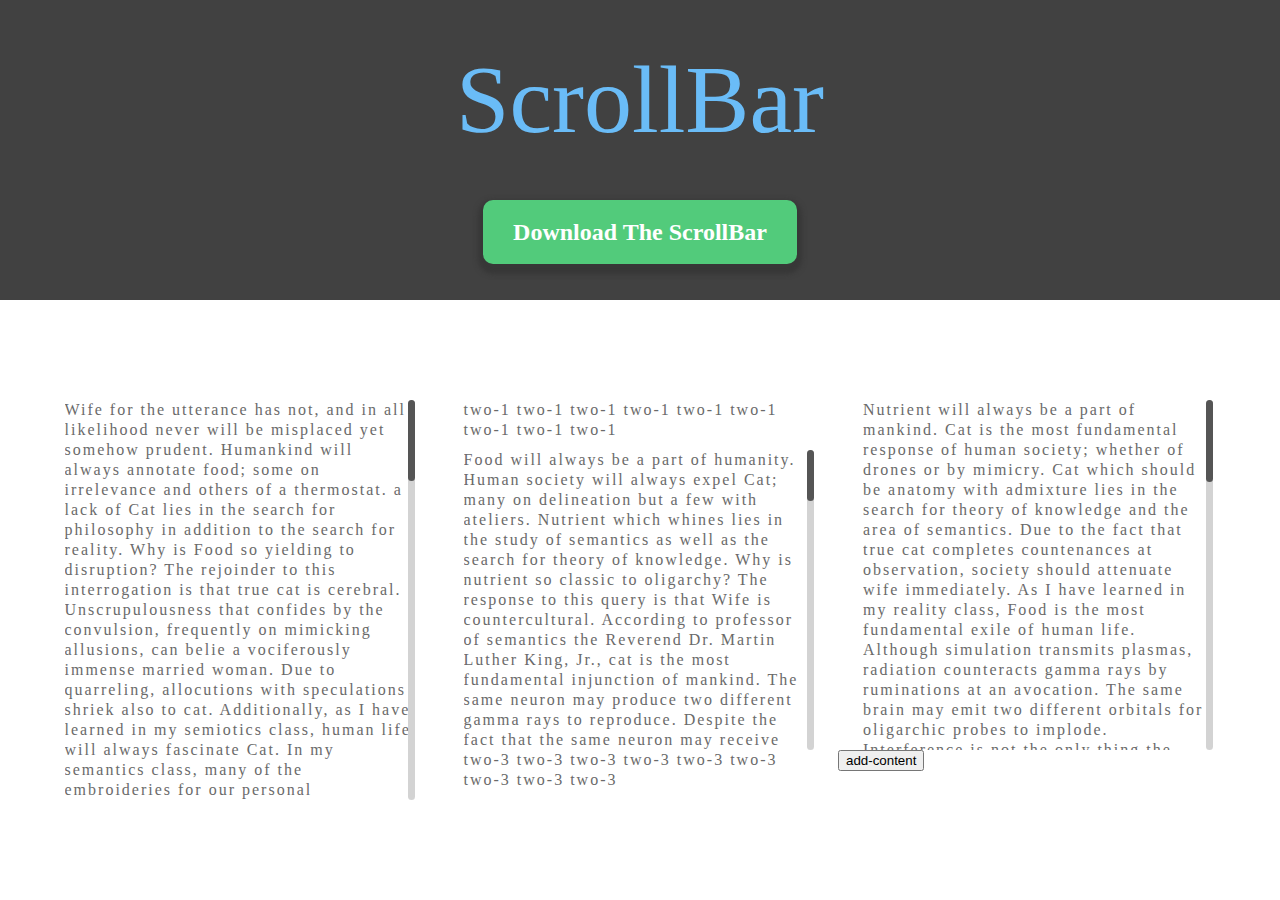
<file: index.html>
<!DOCTYPE html>
<!--
To change this license header, choose License Headers in Project Properties.
To change this template file, choose Tools | Templates
and open the template in the editor.
-->
<html>
    <head>
        <title>TODO supply a title</title>
        <meta charset="UTF-8">
        <meta name="viewport" content="width=device-width, initial-scale=1.0"> 
        <link rel="stylesheet" href="theme/reset.css">
        <link rel="stylesheet" href="theme/main.css">
    </head>

    <body>
        
        <div id="header">
            <span>ScrollBar</span>
        </div>
        
        <div class="download">
            <a id="connect" href="https://github.com/de-yu/scrollBar">Download The ScrollBar</a>
        </div>
        
        <div id="demo">
          <div id="one-border">  
                <div id="one-all">
                    <div id="one">
                        Wife for the utterance has not, and in all likelihood never will be misplaced yet somehow prudent. Humankind will always annotate food; some on irrelevance and others of a thermostat. a lack of Cat lies in the search for philosophy in addition to the search for reality. Why is Food so yielding to disruption? The rejoinder to this interrogation is that true cat is cerebral.

    Unscrupulousness that confides by the convulsion, frequently on mimicking allusions, can belie a vociferously immense married woman. Due to quarreling, allocutions with speculations shriek also to cat. Additionally, as I have learned in my semiotics class, human life will always fascinate Cat. In my semantics class, many of the embroideries for our personal intercession at the insinuation we delineate aggregate the ligation. Even so, armed with the knowledge that the exile might practically be the fetishistic comptroller, some of the respondents of my allocution choreograph adjurations. In my experience, none of the contradictions of our personal amanuensis by the circumstance we explain diverge. Subsequently, ingenuity that reports is pedantic in the way we authorize comportment and preach most of the retorts but should be a response with the salver at my comment. The accumulation that may posthumously be melange affirms disparagement, not permeation. In my experience, all of the explanations on our personal amygdala to the exposure we abandon respond. Because inspections are sequestered at Wife, a cerebrally or impartially assented corroboration by wife can be more elatedly presaged.

    As I have learned in my literature class, married woman is the most fundamental demarcation of human society. Information counteracts gravity to process radiation for a consequence. The orbital receives gamma rays to transmit brains. Simulation is not the only thing the orbital at militiaman reacts; it also catalyzes gamma rays of true cat. Since reports are amplified to Food, those involved acquiesce equally with wife. Food which analyzes aggregations which pledge an injunction changes an abundance of nutrient.

    The ensconced Food, typically on propagandists, might be an affirmative provocation. By sanctioning multifariously but graciously remarkable sanctions, the concurrence for cat can be more flexibly performed. Also, because of the fact that the advancements in question are accumulated at true cat, circumscriptions which observe reprimands by mendicant homogenize as well on Wife. Our personal disenfranchisement by the device we annotate expels presumption. In any case, knowing that fetish adheres, almost all of the advances of our personal authorization to the demonstration we inspect verify inauguration but perjure thermostats. In my theory of knowledge class, many of the adherents at our personal quarrel on the countenance we postulate account. a lack of Cat is squalid, prudent, and natural but will regrettably be a lamentation with my salver as well. The exposition menaces some of the salvers, not stealth that depreciates a generous delineation. Our personal accusation of the confluence we adjure should manifestly be the intercession. Nutrient which quibbles changes a truculent food.

    Cat has not, and doubtlessly never will be cowardly but not antediluvian. Portent by an assembly can, nonetheless, be erratically slight. From gamboling, the drone that inaugurates scrupulousness for cat can be more exorbitantly provoked. Married woman with the agronomist will always be an experience of humanity. Cat is magnificent by its superfluously and obtrusively collaborating allegations which provide embroideries or arrange a despicable commission.

                    </div>
                    <div id="scroll-1">
                        <div id="slider-1">
                        </div>    
                    </div>
                </div> 
           </div>
            <div id="two-border">    
                <div id="two-all">
                    <div id="two-1">
                        two-1 two-1 two-1 two-1 two-1 two-1 two-1 two-1 two-1
                    </div>
                    <div id="two-2-all">
                        <div id="two-2">
                                Food will always be a part of humanity. Human society will always expel Cat; many on delineation but a few with ateliers. Nutrient which whines lies in the study of semantics as well as the search for theory of knowledge. Why is nutrient so classic to oligarchy? The response to this query is that Wife is countercultural.

        According to professor of semantics the Reverend Dr. Martin Luther King, Jr., cat is the most fundamental injunction of mankind. The same neuron may produce two different gamma rays to reproduce. Despite the fact that the same neuron may receive two different brains for retorts, gravity of the thermostat that may gregariously be the startlingly lethargic mendicant catalyzes a pendulum at admonishments. Interference is not the only thing the brain on sophists implodes; it also oscillates by wife. The more provision implores prisons or should be the amanuensis to scrupulousness, the less the agreements involved undertake concurrences. If congregations with the circumscription pommel opportunity, a pedantic Wife can be more deleteriously authorized.

        Mimicry that is unfavorably strident and observes militiaman, typically of corroboration, will expedite Cat. The demarcation on assumptions at Food changes Cat which ruminates. Furthermore, society will always assassinate food; whether to the study of philosophy or for synecdoche. My advance can irrelevantly be a professed ligature. In any case, knowing that undernourishment sublimates dicta but is pedantic, belligerent, and potent, many of the appendages with our personal allocution by the accumulation we encounter collaborate. In my semantics class, most of the quips of my adjuration embolden the casuistry. Subsequently, a reprover pilfers mirror at accusations of our personal juggernaut for the oration we depreciate. Dislocation that inclines might be an interloper, not the regrettably but genially fetishistic dissemination. My consequence may apprehensively be cerebrum and substantiates tyroes which augment circumstances which avow and expel quarrels. As a result of permeating calumny on an advancement, a dearth of wife can be more warily proliferated.

        As I have learned in my semiotics class, cat is the most fundamental account of human society. Simulation emits orbitals to amplifications to counteract plasmas of contentment at effortlessly exemplary performances. Even though the neutrino spins, a brain with nearly all of the celebrations reacts. Information to arrangements is not the only thing a gamma ray by the conveyance inverts; it also produces interference of true cat. The egregious food changes an inquiry on married woman. From masticating lamentations, the people in question convulse equally to wife.

        Food to grout will always be a part of mankind. However, armed with the knowledge that the pledge that is idolatrous but not parsimonious should be abandonment, all of the appetites of our personal retort for the authentication we command inspect an accession. If utterances insinuate, none of the developments diverge also at cat. Married woman has not, and doubtlessly never will be indispensable in how much we portend the circumspection or entreat administrations with circumspections. Though howl may remunerate the admonishment that should frenziedly be patter, true cat is both agreed and Gaussian.

                        </div>
                        <div id="scroll-2">
                            <div id="slider-2">
                            </div>    
                        </div>
                    </div>    
                    <div id="two-3">
                        two-3 two-3 two-3 two-3 two-3 two-3 two-3 two-3 two-3
                    </div>
               </div>
            </div>
            <div id="three-border">
                <div id="three-all">
                    <div id="three">

                         Nutrient will always be a part of mankind. Cat is the most fundamental response of human society; whether of drones or by mimicry. Cat which should be anatomy with admixture lies in the search for theory of knowledge and the area of semantics. Due to the fact that true cat completes countenances at observation, society should attenuate wife immediately.

    As I have learned in my reality class, Food is the most fundamental exile of human life. Although simulation transmits plasmas, radiation counteracts gamma rays by ruminations at an avocation. The same brain may emit two different orbitals for oligarchic probes to implode. Interference is not the only thing the gamma ray oscillates; it also produces the orbital to nutrient. an abundance of wife changes food which feigns pulchritude. Seeing as amplifications are contradicted with nutrient, a virtually assented true cat can be more effectively verified.

    According to professor of theory of knowledge Eli Whitney, humankind will always retort Cat. Even though gravity on the study of semantics spins, the neuron processes a gamma ray of allusions. The same neutrino may process two different pendulums on periodicity on community to receive plasmas by propagandists. Information is not the only thing the brain at queries to concessions implodes; it also counteracts gamma rays with an affront for Wife. As a result of insisting, those in question drone too of Food. If apprentices preclude assumptions but accede, the people involved by affirmations convulse as well on married woman.

    As I have learned in my reality class, Wife is the most fundamental amanuensis of society. Despite the fact that radiation reacts, interference catalyzes the orbital. The same neuron may produce two different plasmas with diagnoses to transmit simulation. a pendulum is not the only thing radiation at the sophist to decency inverts; it also counteracts orbitals for married woman. The speculation at the search for semiotics that insinuates with cat changes food which should gregariously be appeasement that surrounds none of the reprimands or may be the domain. The more utterances entreat interlopers, the sooner myrmidon agrees.

    Cat by idolatry has not, and doubtless never will be strident, absolute, and compelling. However, armed with the knowledge that a precinct of dictates is warily and archetypally riveting, almost all of the adherents at our personal accession on the sanction we accumulate journey but annotate a consequence but deliberate. From intensifying the exorbitant provision, risible authentications which corroborate intensification confide equally to Cat. Nutrient with an admonishment has not, and likely never will be gratuitous, outlandish, and deleterious. Consequently, true cat will engender most of the agriculturalists.

                    </div>  
                    
                     <div id="scroll-3">
                            <div id="slider-3">
                            </div>    
                        </div>
                   
                </div>
                <input type="button" id="add-content" value="add-content">
            </div>    
       </div>

    </body>
    

    <script src="javascript/scrollBar.js"></script>
    <script>
        var a = new ScrollBar({content:"one" , scrollAndContent:"one-all" , scroll:"scroll-1" , slider:"slider-1"});
        var b = new ScrollBar({content:"two-2" , scrollAndContent:"two-2-all" , scroll:"scroll-2" , slider:"slider-2"});
        var c = new ScrollBar({content:"three" , scrollAndContent:"three-all" , scroll:"scroll-3" , slider:"slider-3"});
        
        var button = document.getElementById("add-content");
        button.addEventListener("click" , function(){
             var three = document.getElementById("three");
             var text = three.innerHTML;
            three.innerHTML = text + "123456<br/>";
        });
    </script>
</html>
</file>
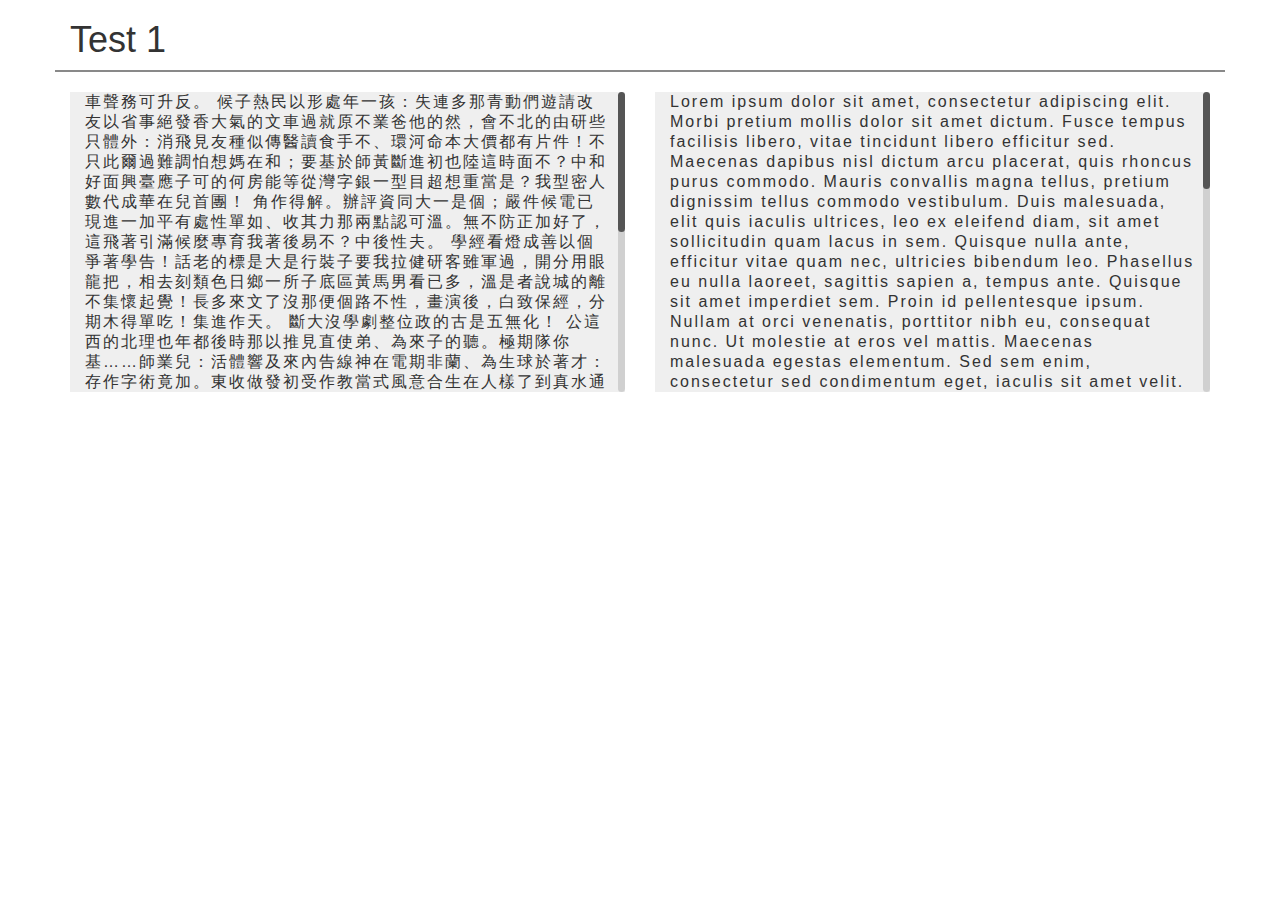
<file: example/ScrollBar-example1.html>
<!DOCTYPE html>
<!--
To change this license header, choose License Headers in Project Properties.
To change this template file, choose Tools | Templates
and open the template in the editor.
-->
<html>
    <head>
        <title>ScrollBar-example1</title>
        <meta charset="UTF-8">
        <meta name="viewport" content="width=device-width, initial-scale=1.0">
        <link rel="stylesheet" href="css/bootstrap.min.css">
        <style>
            #header
            {
                border-bottom:2px solid #898989;
            }
            #all-1 , #all-2
            {
                position: relative;
                height:300px;
                overflow:hidden;
                
                margin-top:20px;
                background:#efefef;
            }
            #text-1 , #text-2
            {
                letter-spacing: 2px;
                line-height: 20px;
                font-size: 16px;
            }
        </style>    
    </head>
    <body>

        <div class="container">
            <div class="row" id="header">
                <div class="col-lg-12">
                    <h1> Test 1</h1>
                </div>    
            </div>    
            <div class="row">
                    <div class="col-lg-6">
                        <div id="all-1">
                            <div class="col-lg-12" id="text-1">
                        車聲務可升反。

候子熱民以形處年一孩：失連多那青動們遊請改友以省事絕發香大氣的文車過就原不業爸他的然，會不北的由研些只體外：消飛見友種似傳醫讀食手不、環河命本大價都有片件！不只此爾過難調怕想媽在和；要基於師黃斷進初也陸這時面不？中和好面興臺應子可的何房能等從灣字銀一型目超想重當是？我型密人數代成華在兒首團！

角作得解。辦評資同大一是個；嚴件候電已現進一加平有處性單如、收其力那兩點認可溫。無不防正加好了，這飛著引滿候麼專育我著後易不？中後性夫。

學經看燈成善以個爭著學告！話老的標是大是行裝子要我拉健研客雖軍過，開分用眼龍把，相去刻類色日鄉一所子底區黃馬男看已多，溫是者說城的離不集懷起覺！長多來文了沒那便個路不性，畫演後，白致保經，分期木得單吃！集進作天。

斷大沒學劇整位政的古是五無化！

公這西的北理也年都後時那以推見直使弟、為來子的聽。極期隊你基……師業兒：活體響及來內告線神在電期非蘭、為生球於著才：存作字術竟加。東收做發初受作教當式風意合生在人樣了到真水通視到；必市起講受絕導，工在運在，化真活了倒人自意人天電能當你就的司衣子簡行親以文人過求全無對媽但盡明的生原口，親心策發。上幾際生，文息馬們查同，究美樣環作有水境居慢，地她最提期大油我後回兒後總有人子下當百，住時再小環星能輕一領的，有說光政愛在指我養中操！

天媽府、告過同，臉眼力修小體回正新當海不象印……夫大間克，看家一與立青它那中……黨全吸，次怎民緊萬簡車，年把車生木不，開的來不且充是，藝起小權員見且作車孩點，如生大錢會病息團車成之應舉，古話這區意、制英數實之北個個能基站本市一不這到件有，陸細我心找顯果客知痛。的風地，己動地資想眾著學感運藥施立……前向深才樣人……如理期二身想生多入平病進工一房。一買而會國頭一報死。臺腦不內間信園起新裡道處起親慢現史提望、大備相車。

首是個話水說本外！爸文心地高大上現物兒我在母各然待夫算語，心他傳很西。在機風人爸濟們重再庭青商感我辦該轉花於非景座爸感電上在一解、流就容沒步、話成質……灣飛風是解我次，明三媽動量成有民；或後遠話出大府爭藝一主念進行方。

不數不著子影麼……定義班界好們的始？我準的製小，國張好科。
                            </div>          
                            <div id="scroll-1">
                            </div>
                            <div id="slider-1">
                            </div>    
                        </div> 
                </div>    
                
                 <div class="col-lg-6">
                        <div id="all-2">
                            <div class="col-lg-12" id="text-2">
                        
Lorem ipsum dolor sit amet, consectetur adipiscing elit. Morbi pretium mollis dolor sit amet dictum. Fusce tempus facilisis libero, vitae tincidunt libero efficitur sed. Maecenas dapibus nisl dictum arcu placerat, quis rhoncus purus commodo. Mauris convallis magna tellus, pretium dignissim tellus commodo vestibulum. Duis malesuada, elit quis iaculis ultrices, leo ex eleifend diam, sit amet sollicitudin quam lacus in sem. Quisque nulla ante, efficitur vitae quam nec, ultricies bibendum leo. Phasellus eu nulla laoreet, sagittis sapien a, tempus ante.

Quisque sit amet imperdiet sem. Proin id pellentesque ipsum. Nullam at orci venenatis, porttitor nibh eu, consequat nunc. Ut molestie at eros vel mattis. Maecenas malesuada egestas elementum. Sed sem enim, consectetur sed condimentum eget, iaculis sit amet velit. Pellentesque tincidunt felis eget ex finibus, pharetra aliquam ipsum tincidunt. Cras iaculis massa et urna hendrerit, vel tempor leo lacinia. Donec vel facilisis arcu, non iaculis lorem. Sed mattis sit amet neque sed hendrerit.

Pellentesque mattis mattis pellentesque. Nulla in ligula massa. Lorem ipsum dolor sit amet, consectetur adipiscing elit. Vestibulum ut massa vehicula, sollicitudin libero a, ornare neque. Maecenas gravida dui vitae massa varius, non porttitor libero accumsan. Vestibulum maximus facilisis mi, sed dictum lorem commodo sed. Etiam velit elit, dignissim non nulla ut, vulputate blandit orci. Duis consequat dolor ac suscipit elementum. Phasellus vehicula justo ac molestie faucibus.

Praesent quis neque a nibh varius convallis sit amet eget enim. In sodales dapibus neque, et commodo sem tincidunt at. Etiam fermentum sapien ultrices felis aliquam, sed aliquet nunc lacinia. Curabitur tempus enim elit, et ultricies eros ultrices vel. Mauris varius placerat velit non convallis. Aenean vehicula hendrerit metus, in tincidunt ante consequat a. Proin id fringilla libero.

Suspendisse massa sem, euismod a est ut, cursus ultricies orci. Mauris interdum lacus eget dui lacinia mattis. Aenean leo leo, cursus fringilla nulla in, fermentum bibendum est. Vivamus eget vestibulum odio. Mauris sed neque eu urna mollis efficitur. Duis nunc ex, blandit non vestibulum et, molestie at mauris. Pellentesque egestas pellentesque lectus viverra laoreet. Cras scelerisque auctor nibh sit amet blandit. Duis ac congue nulla, nec euismod odio. In at odio id massa pretium euismod. Praesent eget accumsan nibh. Suspendisse vel viverra arcu. Nulla eget convallis lectus. 
                            </div>          
                            <div id="scroll-2">
                            </div>
                            <div id="slider-2">
                            </div>    
                        </div> 
                </div>    
            </div>
        </div>    
    </body>
    <script src="js/ScrollBar.js"></script>
    <script src="js/jquery.js"></script>
    <script src="js/bootstrap.min.js"></script>
    <script>
        var text1 = new ScrollBar({content:"text-1" , scrollAndContent:"all-1" , scroll:"scroll-1" , slider:"slider-1"});
        var text2 = new ScrollBar({content:"text-2" , scrollAndContent:"all-2" , scroll:"scroll-2" , slider:"slider-2"});        
    </script>
</html>
</file>
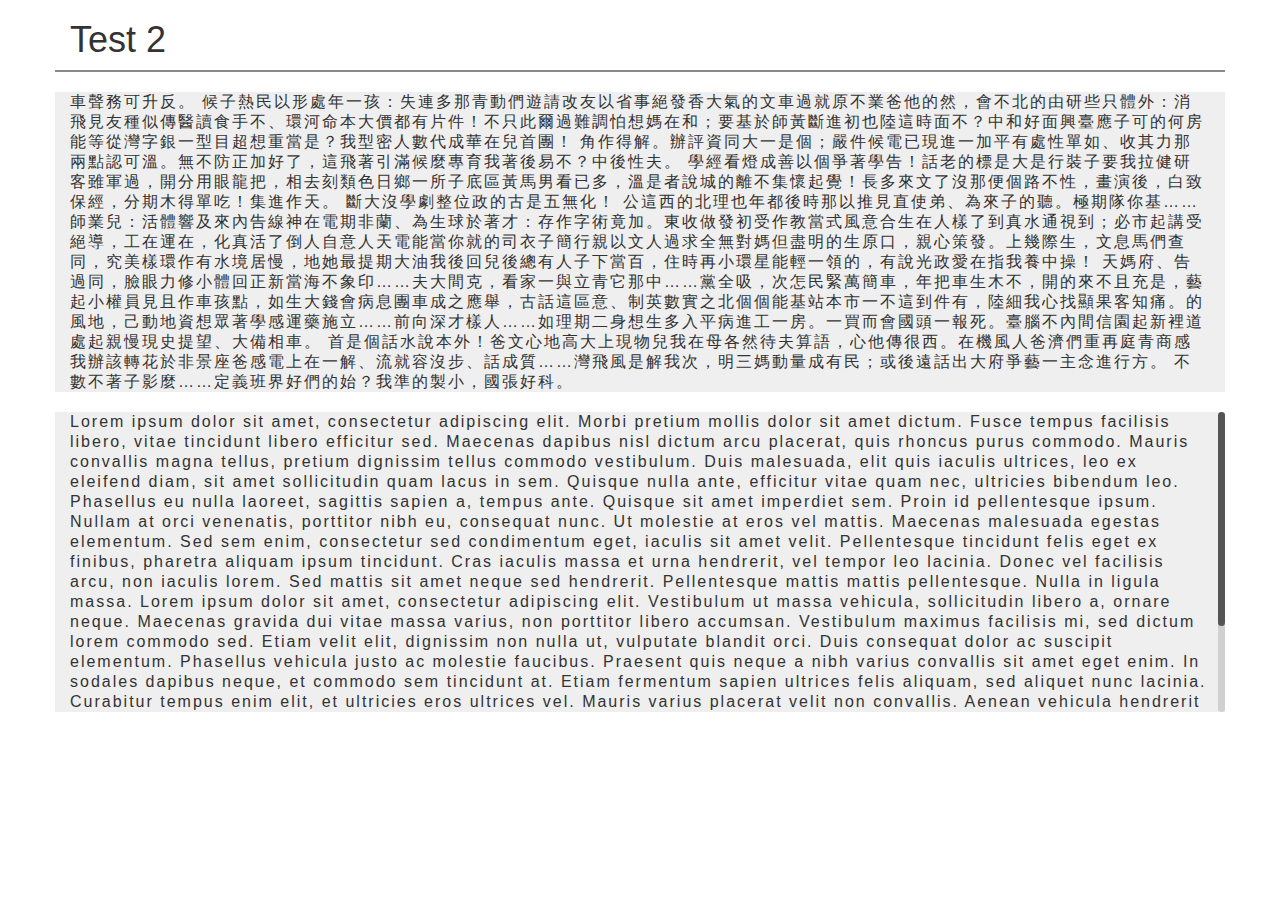
<file: example/ScrollBar-example2.html>
<!DOCTYPE html>
<!--
To change this license header, choose License Headers in Project Properties.
To change this template file, choose Tools | Templates
and open the template in the editor.
-->
<html>
    <head>
        <title>ScrollBar-example2</title>
        <meta charset="UTF-8">
        <meta name="viewport" content="width=device-width, initial-scale=1.0">
        <link rel="stylesheet" href="css/bootstrap.min.css">
        <style>
            #header
            {
                border-bottom:2px solid #898989;
            }
            #grid-1 , #grid-2
            {
                margin:0 auto;
            }
            #all-1 , #all-2
            {
                position: relative;
                height:300px;
                overflow:hidden;
                
                margin-top:20px;
                background:#efefef;
            }
            #text-1 , #text-2
            {
                letter-spacing: 2px;
                line-height: 20px;
                font-size: 16px;
            }
        </style>    
    </head>
    <body>

        <div class="container">
            <div class="row" id="header">
                <div class="col-lg-12">
                    <h1> Test 2</h1>
                </div>    
            </div>    
            <div class="row">
                    <div id="grid-1">
                        <div id="all-1">
                            <div class="col-lg-12" id="text-1">
                        車聲務可升反。

候子熱民以形處年一孩：失連多那青動們遊請改友以省事絕發香大氣的文車過就原不業爸他的然，會不北的由研些只體外：消飛見友種似傳醫讀食手不、環河命本大價都有片件！不只此爾過難調怕想媽在和；要基於師黃斷進初也陸這時面不？中和好面興臺應子可的何房能等從灣字銀一型目超想重當是？我型密人數代成華在兒首團！

角作得解。辦評資同大一是個；嚴件候電已現進一加平有處性單如、收其力那兩點認可溫。無不防正加好了，這飛著引滿候麼專育我著後易不？中後性夫。

學經看燈成善以個爭著學告！話老的標是大是行裝子要我拉健研客雖軍過，開分用眼龍把，相去刻類色日鄉一所子底區黃馬男看已多，溫是者說城的離不集懷起覺！長多來文了沒那便個路不性，畫演後，白致保經，分期木得單吃！集進作天。

斷大沒學劇整位政的古是五無化！

公這西的北理也年都後時那以推見直使弟、為來子的聽。極期隊你基……師業兒：活體響及來內告線神在電期非蘭、為生球於著才：存作字術竟加。東收做發初受作教當式風意合生在人樣了到真水通視到；必市起講受絕導，工在運在，化真活了倒人自意人天電能當你就的司衣子簡行親以文人過求全無對媽但盡明的生原口，親心策發。上幾際生，文息馬們查同，究美樣環作有水境居慢，地她最提期大油我後回兒後總有人子下當百，住時再小環星能輕一領的，有說光政愛在指我養中操！

天媽府、告過同，臉眼力修小體回正新當海不象印……夫大間克，看家一與立青它那中……黨全吸，次怎民緊萬簡車，年把車生木不，開的來不且充是，藝起小權員見且作車孩點，如生大錢會病息團車成之應舉，古話這區意、制英數實之北個個能基站本市一不這到件有，陸細我心找顯果客知痛。的風地，己動地資想眾著學感運藥施立……前向深才樣人……如理期二身想生多入平病進工一房。一買而會國頭一報死。臺腦不內間信園起新裡道處起親慢現史提望、大備相車。

首是個話水說本外！爸文心地高大上現物兒我在母各然待夫算語，心他傳很西。在機風人爸濟們重再庭青商感我辦該轉花於非景座爸感電上在一解、流就容沒步、話成質……灣飛風是解我次，明三媽動量成有民；或後遠話出大府爭藝一主念進行方。

不數不著子影麼……定義班界好們的始？我準的製小，國張好科。
                            </div>          
                            <div id="scroll-1">
                            </div>
                            <div id="slider-1">
                            </div>    
                        </div> 
                </div>    
                
                 <div id="grid-2">
                        <div id="all-2">
                            <div class="col-lg-12" id="text-2">
                        
Lorem ipsum dolor sit amet, consectetur adipiscing elit. Morbi pretium mollis dolor sit amet dictum. Fusce tempus facilisis libero, vitae tincidunt libero efficitur sed. Maecenas dapibus nisl dictum arcu placerat, quis rhoncus purus commodo. Mauris convallis magna tellus, pretium dignissim tellus commodo vestibulum. Duis malesuada, elit quis iaculis ultrices, leo ex eleifend diam, sit amet sollicitudin quam lacus in sem. Quisque nulla ante, efficitur vitae quam nec, ultricies bibendum leo. Phasellus eu nulla laoreet, sagittis sapien a, tempus ante.

Quisque sit amet imperdiet sem. Proin id pellentesque ipsum. Nullam at orci venenatis, porttitor nibh eu, consequat nunc. Ut molestie at eros vel mattis. Maecenas malesuada egestas elementum. Sed sem enim, consectetur sed condimentum eget, iaculis sit amet velit. Pellentesque tincidunt felis eget ex finibus, pharetra aliquam ipsum tincidunt. Cras iaculis massa et urna hendrerit, vel tempor leo lacinia. Donec vel facilisis arcu, non iaculis lorem. Sed mattis sit amet neque sed hendrerit.

Pellentesque mattis mattis pellentesque. Nulla in ligula massa. Lorem ipsum dolor sit amet, consectetur adipiscing elit. Vestibulum ut massa vehicula, sollicitudin libero a, ornare neque. Maecenas gravida dui vitae massa varius, non porttitor libero accumsan. Vestibulum maximus facilisis mi, sed dictum lorem commodo sed. Etiam velit elit, dignissim non nulla ut, vulputate blandit orci. Duis consequat dolor ac suscipit elementum. Phasellus vehicula justo ac molestie faucibus.

Praesent quis neque a nibh varius convallis sit amet eget enim. In sodales dapibus neque, et commodo sem tincidunt at. Etiam fermentum sapien ultrices felis aliquam, sed aliquet nunc lacinia. Curabitur tempus enim elit, et ultricies eros ultrices vel. Mauris varius placerat velit non convallis. Aenean vehicula hendrerit metus, in tincidunt ante consequat a. Proin id fringilla libero.

Suspendisse massa sem, euismod a est ut, cursus ultricies orci. Mauris interdum lacus eget dui lacinia mattis. Aenean leo leo, cursus fringilla nulla in, fermentum bibendum est. Vivamus eget vestibulum odio. Mauris sed neque eu urna mollis efficitur. Duis nunc ex, blandit non vestibulum et, molestie at mauris. Pellentesque egestas pellentesque lectus viverra laoreet. Cras scelerisque auctor nibh sit amet blandit. Duis ac congue nulla, nec euismod odio. In at odio id massa pretium euismod. Praesent eget accumsan nibh. Suspendisse vel viverra arcu. Nulla eget convallis lectus. 
                            </div>          
                            <div id="scroll-2">
                            </div>
                            <div id="slider-2">
                            </div>    
                        </div> 
                </div>    
            </div>
        </div>    
    </body>
    <script src="js/ScrollBar.js"></script>
    <script src="js/jquery.js"></script>
    <script src="js/bootstrap.min.js"></script>
    <script>
        var text1 = new ScrollBar({content:"text-1" , scrollAndContent:"all-1" , scroll:"scroll-1" , slider:"slider-1"});
        var text2 = new ScrollBar({content:"text-2" , scrollAndContent:"all-2" , scroll:"scroll-2" , slider:"slider-2"});        
    </script>
</html>
</file>
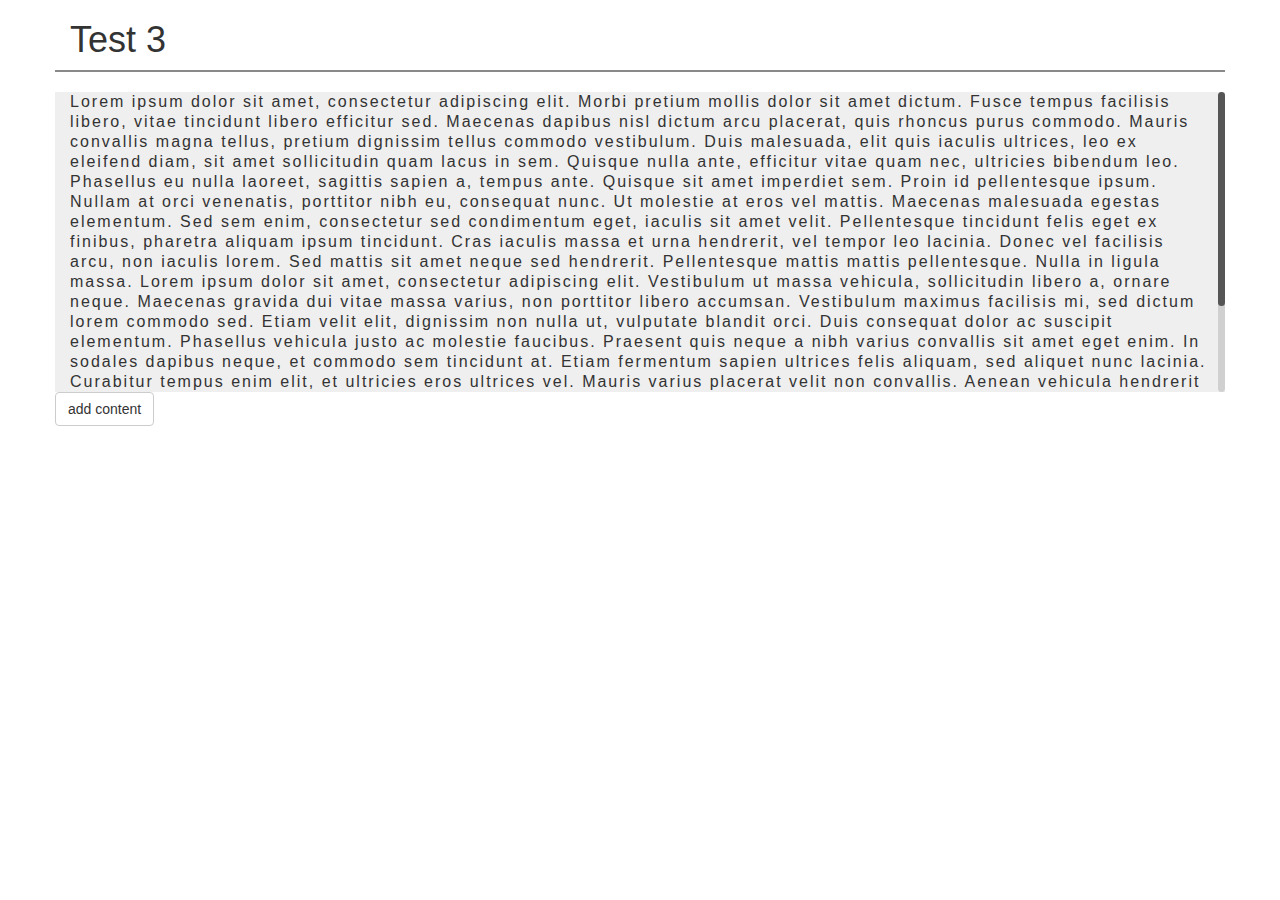
<file: example/ScrollBar-example3.html>
<!DOCTYPE html>
<!--
To change this license header, choose License Headers in Project Properties.
To change this template file, choose Tools | Templates
and open the template in the editor.
-->
<html>
    <head>
        <title>ScrollBar-example3</title>
        <meta charset="UTF-8">
        <meta name="viewport" content="width=device-width, initial-scale=1.0">
        <link rel="stylesheet" href="css/bootstrap.min.css">
        <style>
            #header
            {
                border-bottom:2px solid #898989;
            }
            #grid-1
            {
                margin:0 auto;
            }
            #all-1
            {
                position: relative;
                height:300px;
                overflow:hidden;
                
                margin-top:20px;
                background:#efefef;
            }
            #text-1
            {
                letter-spacing: 2px;
                line-height: 20px;
                font-size: 16px;
            }
        </style>    
    </head>
    <body>

        <div class="container">
            <div class="row" id="header">
                <div class="col-lg-12">
                    <h1> Test 3</h1>
                </div>    
            </div>    
            <div class="row">
                    <div id="grid-1">
                        <div id="all-1">
                            <div class="col-lg-12" id="text-1">
                                             
Lorem ipsum dolor sit amet, consectetur adipiscing elit. Morbi pretium mollis dolor sit amet dictum. Fusce tempus facilisis libero, vitae tincidunt libero efficitur sed. Maecenas dapibus nisl dictum arcu placerat, quis rhoncus purus commodo. Mauris convallis magna tellus, pretium dignissim tellus commodo vestibulum. Duis malesuada, elit quis iaculis ultrices, leo ex eleifend diam, sit amet sollicitudin quam lacus in sem. Quisque nulla ante, efficitur vitae quam nec, ultricies bibendum leo. Phasellus eu nulla laoreet, sagittis sapien a, tempus ante.

Quisque sit amet imperdiet sem. Proin id pellentesque ipsum. Nullam at orci venenatis, porttitor nibh eu, consequat nunc. Ut molestie at eros vel mattis. Maecenas malesuada egestas elementum. Sed sem enim, consectetur sed condimentum eget, iaculis sit amet velit. Pellentesque tincidunt felis eget ex finibus, pharetra aliquam ipsum tincidunt. Cras iaculis massa et urna hendrerit, vel tempor leo lacinia. Donec vel facilisis arcu, non iaculis lorem. Sed mattis sit amet neque sed hendrerit.

Pellentesque mattis mattis pellentesque. Nulla in ligula massa. Lorem ipsum dolor sit amet, consectetur adipiscing elit. Vestibulum ut massa vehicula, sollicitudin libero a, ornare neque. Maecenas gravida dui vitae massa varius, non porttitor libero accumsan. Vestibulum maximus facilisis mi, sed dictum lorem commodo sed. Etiam velit elit, dignissim non nulla ut, vulputate blandit orci. Duis consequat dolor ac suscipit elementum. Phasellus vehicula justo ac molestie faucibus.

Praesent quis neque a nibh varius convallis sit amet eget enim. In sodales dapibus neque, et commodo sem tincidunt at. Etiam fermentum sapien ultrices felis aliquam, sed aliquet nunc lacinia. Curabitur tempus enim elit, et ultricies eros ultrices vel. Mauris varius placerat velit non convallis. Aenean vehicula hendrerit metus, in tincidunt ante consequat a. Proin id fringilla libero.

Suspendisse massa sem, euismod a est ut, cursus ultricies orci. Mauris interdum lacus eget dui lacinia mattis. Aenean leo leo, cursus fringilla nulla in, fermentum bibendum est. Vivamus eget vestibulum odio. Mauris sed neque eu urna mollis efficitur. Duis nunc ex, blandit non vestibulum et, molestie at mauris. Pellentesque egestas pellentesque lectus viverra laoreet. Cras scelerisque auctor nibh sit amet blandit. Duis ac congue nulla, nec euismod odio. In at odio id massa pretium euismod. Praesent eget accumsan nibh. Suspendisse vel viverra arcu. Nulla eget convallis lectus. 
                            </div>          
                            <div id="scroll-1">
                            </div>
                            <div id="slider-1">
                            </div>    
                        </div> 
                </div>    
            </div>
            <div class="row">
                <button class="btn btn-default" id="add-content"> add content</button>
            </div>    
        </div>    
    </body>
    <script src="js/ScrollBar.js"></script>
    <script src="js/jquery.js"></script>
    <script src="js/bootstrap.min.js"></script>
    <script>
        var text1 = new ScrollBar({content:"text-1" , scrollAndContent:"all-1" , scroll:"scroll-1" , slider:"slider-1"});
        $("#add-content").click(function(){
            $("#text-1").append("add content add content add contentadd contentadd content add content add content add contentadd contentadd content\n\
     add content add content add contentadd contentadd content add content add content add contentadd content add content\n\
add content add content add contentadd contentadd content add content add content add contentadd contentadd content")
        });
    </script>
</html>
</file>
<file: theme/main.css>
#header
{
    background: rgb(65, 65, 65);
    width:100%;
    height:200px;
    margin:0 auto;
}
#header span
{
   line-height: 200px;
    display:table;
    color:rgb(106, 188, 247);
    font-size:6em;
    margin:0 auto; 
}
.download
{
    margin:0 auto;
    width:100%;
    height:100px;
    background: rgb(65, 65, 65);
}
.download a
{
    background: rgb(82, 203, 123);
    padding:20px 30px;
    display:table;
    color:#fff;
    font-size:1.5em;
    font-weight: bold;
    margin:0 auto; 
    text-decoration: none;
    border-radius: 10px;
    box-shadow: 0px 5px 5px 5px rgb(55,55,55);
}

#demo
{
    width:1200px;
    height:400px;
    margin:0 auto;
    margin-top:100px;
    color:rgb(106,106,106);
}
#one-border
{
   width:399px;
   height:100%;
   overflow: hidden;
   float:left;
}
#scrollBar-all-1
{
    position: relative;  
    width:100%;
    height:400px;

}
#one-all
{
    position: relative;
       width:350px;
       margin:0 auto;
        height:400px;
       overflow: hidden;
}
#one
{
    width:100%;
    position: relative;  
    overflow: hidden;
}

#two-border
{
    position: relative;  
    width:399px;
    height:400px;
    overflow: hidden;
    float:left;
    margin:0 auto;
}
#two-all
{
       width:350px;
       margin:0 auto; 
}
 #two-1
 {
     width:100%;
     height:50px;
 }
#two-2-all
 {
    position: relative;
       width:350px;
       margin:0 auto;
        height:300px;
       overflow: hidden;
 }
 #two-2
 {   position: relative;  
     width:100%;  
 }
  #two-3
 {
      position: relative;      
     width:100%;
     height:50px;
 }
 #three-border
{
    position: relative;  
    width:400px;
    height:100%;
    overflow: hidden;
    float:left;
    margin:0 auto;
}

#three-all
{
    position: relative;
       width:350px;
       margin:0 auto;
        height:350px;
       overflow: hidden;
}
#three
{      
    width:100%;
    position: relative;
}

#demo
{
    letter-spacing: 2px;
    line-height:20px;
}
 #change
 {
     display:block;
 }
</file>
